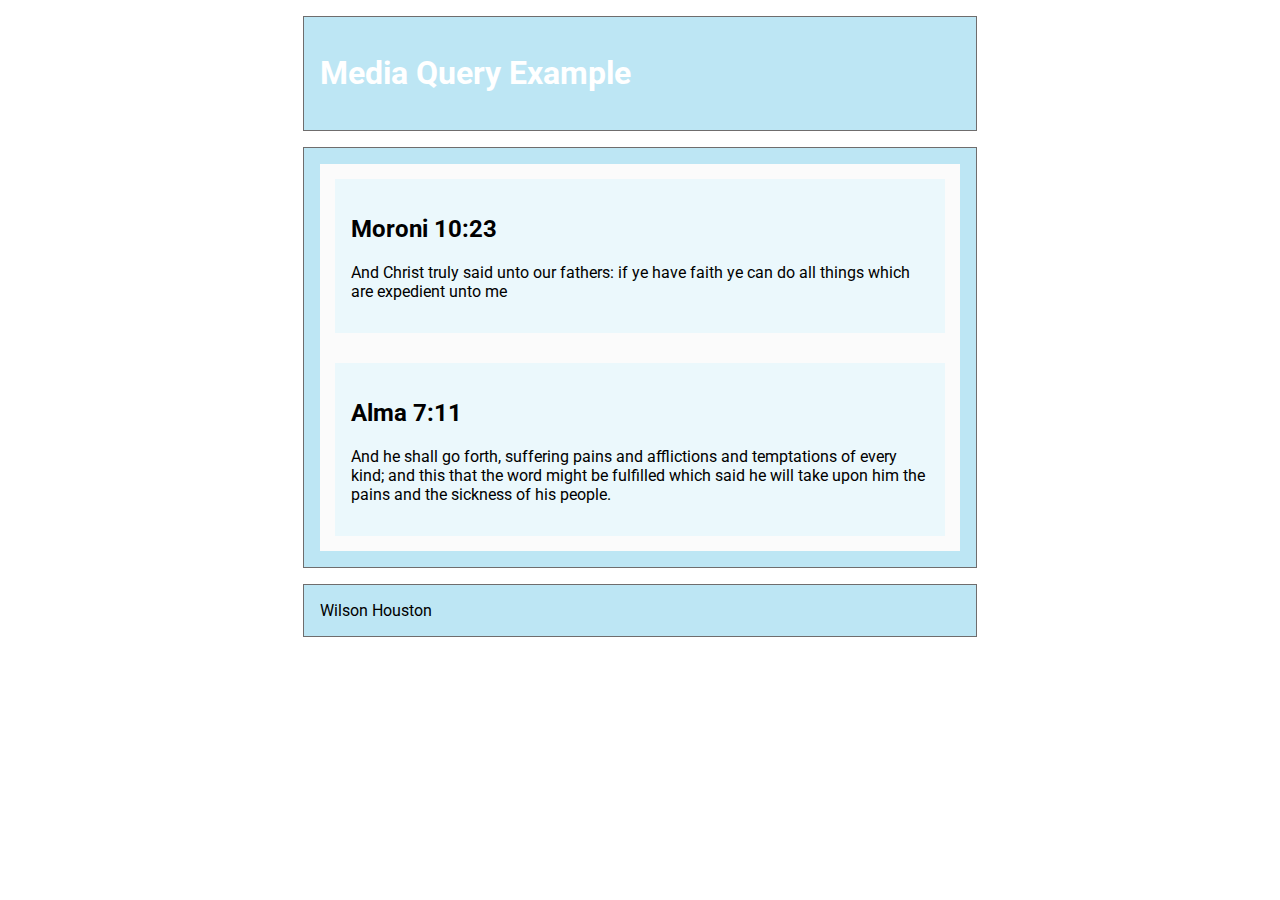
<file: lesson01/media-query.html>
<!DOCTYPE html>
<html lang="en">

<head>
    <meta charset="UTF-8">
    <meta name="viewport" content="width=device-width, initial-scale=1.0">
    <title>Document</title>
    <meta name="description" content="Media query learning activity">
    <meta name="author" content="Wilson Houston">
    <link rel="preconnect" href="https://fonts.googleapis.com">
    <link rel="preconnect" href="https://fonts.gstatic.com" crossorigin>
    <link href="https://fonts.googleapis.com/css2?family=Roboto:wght@100&display=swap" rel="stylesheet">
    <link rel="stylesheet" href="styles/media-query-large.css">
    <link rel="stylesheet" href="styles/media-query.css">
</head>

<body>
    <header>
        <h1> Media Query Example </h1>
    </header>
    <main>
        <section>
            <h2>Moroni 10:23</h2>
            <p> And Christ truly said unto our fathers: if ye have faith ye can do all things which are expedient unto
                me</p>
        </section>
        <section>
            <h2>Alma 7:11</h2>
            <p>And he shall go forth, suffering pains and afflictions and
                temptations of every kind; and this that the word might be fulfilled
                which said he will take upon him the pains and the sickness of his people.
            </p>
        </section>
    </main>
    <footer>
        Wilson Houston
    </footer>
</body>

</html>
</file>
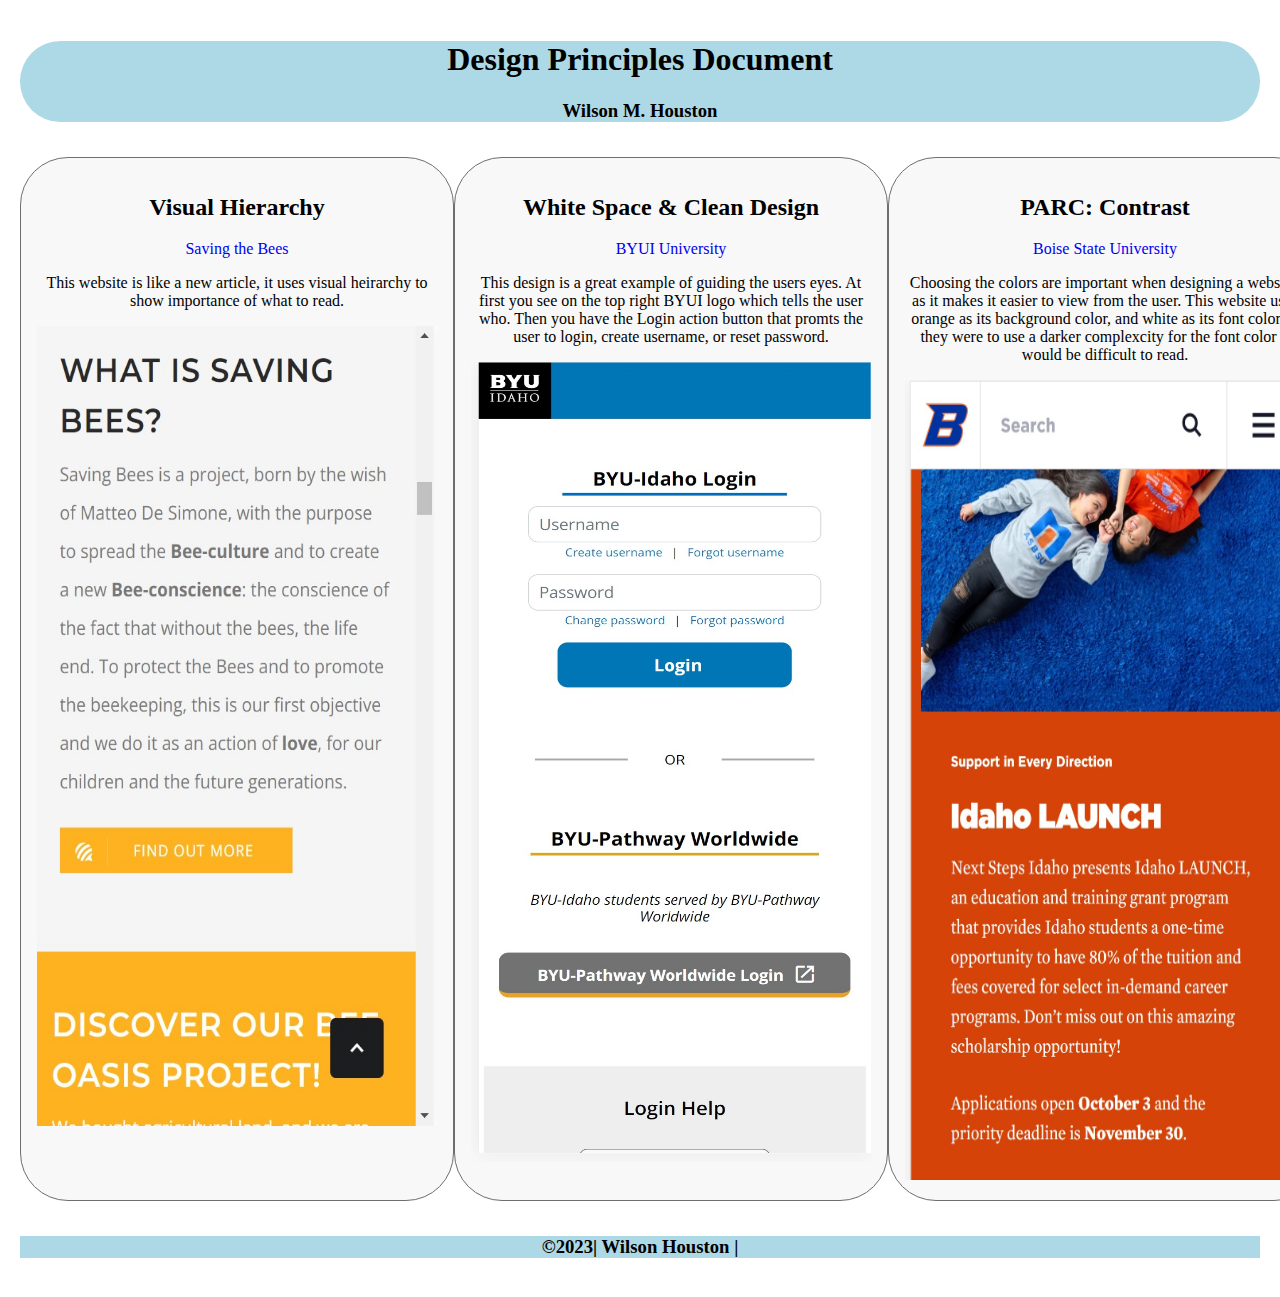
<file: lesson02/design-principles.html>
<!DOCTYPE html>
<html lang="en">

<head>
    <meta charset="UTF-8">
    <meta name="viewport" content="width=device-width, initial-scale=1.0">
    <title>Document</title>
    <link rel="stylesheet" href="styles/design-principles.css">
    <link rel="preconnect" href="https://fonts.googleapis.com">
    <link rel="preconnect" href="https://fonts.gstatic.com" crossorigin>
    <link
        href="https://fonts.googleapis.com/css2?family=Roboto:wght@100&family=Sofia+Sans+Condensed:wght@300&sectionplay=swap"
        rel="stylesheet">
</head>

<body>
    <header>
        <h1>Design Principles Document</h1>
        <h3> Wilson M. Houston</h3>

    </header>
    <main class="container">
        <section class="card">
            <h2> Visual Hierarchy </h2>
            <a href="https://www.savingbees.org/en/" target="_blank" style="text-decoration:none;">Saving the Bees</a>
            <p>This website is like a new article, it uses visual heirarchy to show importance of what to read. </p>
            <img src="images/Screenshot 2023-10-17 162159.jpg" alt="Saving the bees screenshot">
        </section>
        <section class="card">
            <h2> White Space & Clean Design </h2>
            <a href="https://www.byui.edu/" target="_blank" style="text-decoration:none;">BYUI University</a>
            <p>This design is a great example of guiding the users eyes. At first you see on the top right BYUI logo
                which tells the user
                who. Then you have the Login action button that promts the user to login, create username, or reset
                password.
            </p>
            <img src="images/white_space.jpg" alt="">
        </section>

        <section class="card">
            <h2> PARC: Contrast </h2>
            <a href="https://www.boisestate.edu/" target="_blank" style="text-decoration:none;"> Boise State
                University</a>
            <p>Choosing the colors are important when designing a website, as it makes it easier to view from the user.
                This website
                uses orange as its background color, and white as its font color. If they were to use a darker
                complexcity for the font color
                it would be difficult to read.
            </p>
            <img src="images/parc_contrast.jpg" alt="Boise State Webpage">
        </section>
    </main>
    <footer>
        <h3>&copy2023| Wilson Houston |
        </h3>
        <h3>

        </h3>
    </footer>
</body>

</html>
</file>
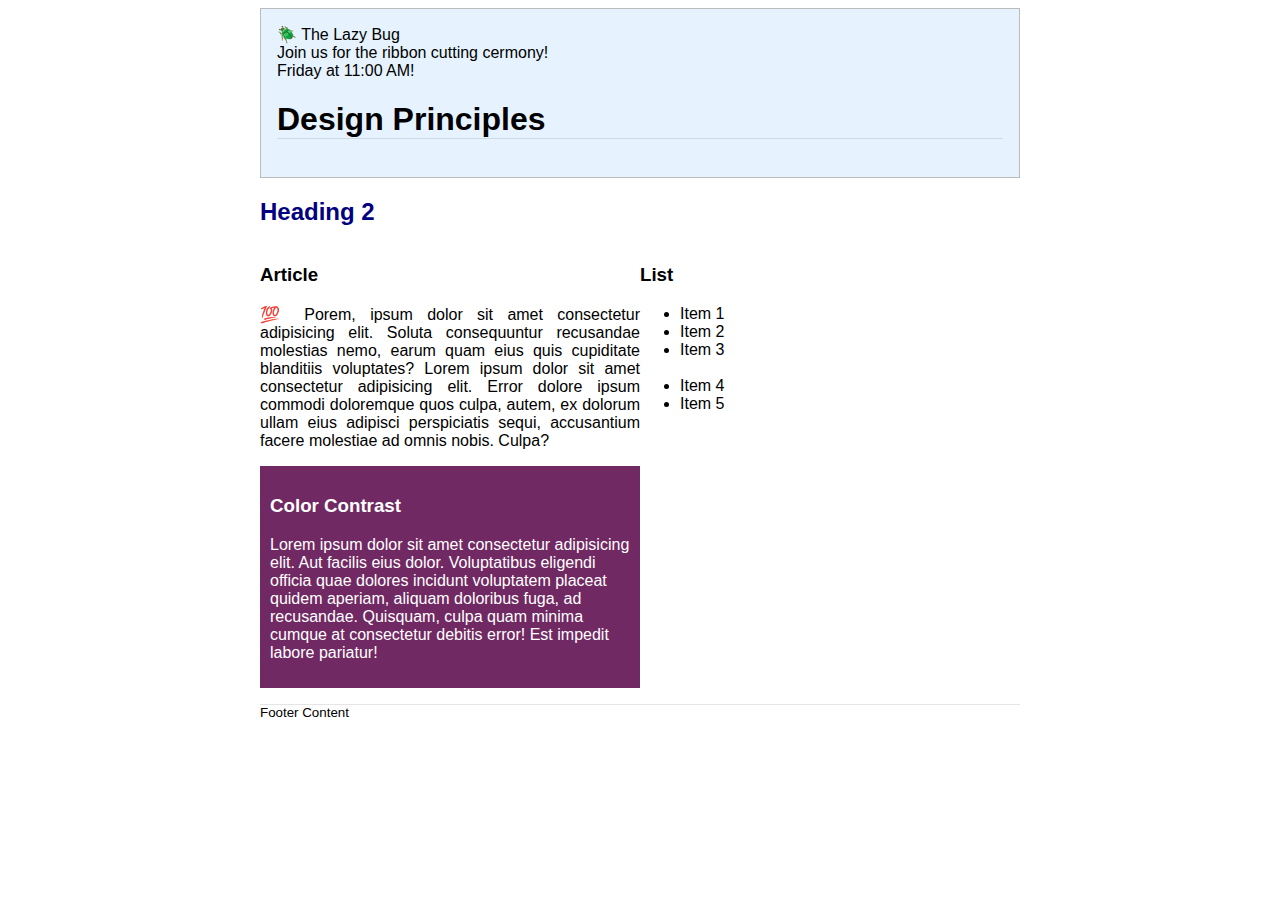
<file: lesson02/design.html>
<!DOCTYPE html>
<html lang="en">

<head>
    <meta charset="UTF-8">
    <meta name="viewport" content="width=device-width, initial-scale=1.0">
    <title>Document</title>
    <link rel="stylesheet" href="styles/design.css">
</head>

<body>
    <header>
        <div class="banner">🪲 The Lazy Bug<br>Join us for the ribbon cutting
            cermony!<br>Friday at 11:00 AM!</marquee>
            <h1>Design Principles</h1>
    </header>
    <main>
        <h2>Heading 2</h2>
        <section>
            <h3>Article</h3>
            <article>
                <p>💯 Porem, ipsum dolor sit amet consectetur adipisicing elit. Soluta consequuntur recusandae molestias
                    nemo, earum quam eius quis cupiditate blanditiis voluptates? Lorem ipsum dolor sit amet consectetur
                    adipisicing elit. Error dolore ipsum commodi doloremque quos culpa, autem, ex dolorum ullam eius
                    adipisci perspiciatis sequi, accusantium facere molestiae ad omnis nobis. Culpa?</p>
            </article>
        </section>
        <section>
            <h3>List</h3>
            <ul>
                <li>Item 1</li>
                <li>Item 2</li>
                <li>Item 3<br><br></li>
                <li>Item 4</li>
                <li>Item 5</li>
            </ul>
        </section>
        <div class="callout">
            <h3>Color Contrast</h3>
            <p>Lorem ipsum dolor sit amet consectetur adipisicing elit. Aut facilis eius dolor. Voluptatibus eligendi
                officia quae dolores incidunt voluptatem placeat quidem aperiam, aliquam doloribus fuga, ad recusandae.
                Quisquam, culpa quam minima cumque at consectetur debitis error! Est impedit labore pariatur!</p>
        </div>
    </main>
    <footer>
        Footer Content
    </footer>
</body>

</html>
</file>
<file: lesson01/styles/media-query-large.css>
@media screen and (min-width:500px) {
    header {
        background-color: black;
        color: white;
    }
    main {
        grid-template-columns: 1fr 1fr;
    }
}
</file>
<file: lesson01/styles/media-query.css>
body {
    font-family: "Roboto" , sans-serif;
}
header, main, footer{
    max-width: 640px;    
    margin: 1rem auto;
    border: 1px solid #6f6d6d;
    padding: 1rem;
    background-color: rgba(183, 228, 243, 0.917);
}

main {
    display: grid;
    grid-template-columns: 1fr;
    column-gap: 1rem;
}

section{
    border: 15px solid #fbfbfb;
    padding: 1rem;
    background-color: rgba(255, 255, 255, 0.702);
}
</file>
<file: lesson02/styles/design-principles.css>
/*~~~~~~~~~~~~~~~~~~~~~Desktop view base style BLUE HEADER~~~~~~~~~~~~~~~*/
body {
  text-align: center;
  margin: 10px;
  padding: 10px;
}
header {
  background-color: lightblue;
  border-radius: 100px;
  margin: auto;
}

.container {
  display: grid;
  grid-template-columns: auto auto auto;
  text-align: center;
}
img {
  width: 25rem;
  height: 50rem;
}

footer {
  background-color: lightblue;
}

.card {
  max-width: 640px;
  margin: 1rem auto;
  border: 1px solid #6f6d6d;
  padding: 1rem;
  background-color: rgba(245, 245, 245, 0.651);
  border-radius: 3rem;
}

/*~~~~~~~~~~~~~~~~~~~~~medium view min 850px ORANGE HEADER~~~~~~~~~~~~~~~*/
@media screen and (max-width: 1114px) {
  .container {
    display: grid;
    grid-template-columns: auto auto;
    text-align: center;
  }
  header {
    background-color: rgb(186, 171, 152);
    margin: auto;
  }
  section:nth-child(3) {
    grid-column: span 2;
  }
  img {
    width: 15rem;
    height: 25rem;
  }
}

/*~~~~~~~~~~~~~~~~~~~~`small view min 375px GREEN HEADER~~~~~~~~~~~~~~~~~*/

@media screen and (max-width: 590px) {
  .container {
    display: grid;
    grid-template-columns: auto;
    text-align: center;
  }
  header {
    background-color: rgb(200, 255, 196);
    margin: auto;
  }
  section:nth-child(1) {
    grid-column: span 2;
  }
  section:nth-child(2) {
    grid-column: span 2;
  }
  section:nth-child(3) {
    grid-column: span 2;
  }
}
</file>
<file: lesson02/styles/design.css>
body {
  font-family: Roboto, helvetica, sans-serif;
}

header,
main,
footer {
  max-width: 760px;
  margin: 0 auto;
}

marquee {
  padding: 1rem;
  background-color: #eee;
}

h1 {
  border-bottom: 1px solid rgba(0, 0, 0, 0.1);
}

main {
  display: grid;
  grid-template-columns: 1fr 1fr;
}

h2 {
  color: navy;
  text-align: left;
  grid-column-start: 1;
  grid-column-end: 3;
}

article p {
  text-align: justify;
}

.callout {
  color: #ffffff;
  background-color: #702963;
  padding: 10px;
}

footer {
  margin-top: 1rem;
  border-top: 1px solid rgba(0, 0, 0, 0.1);
  font-size: smaller;
  text-align: left;
}

div.banner {
  border: 1px solid #bbb;
  padding: 1rem;
  background-color: rgb(230, 243, 254);
}
</file>
